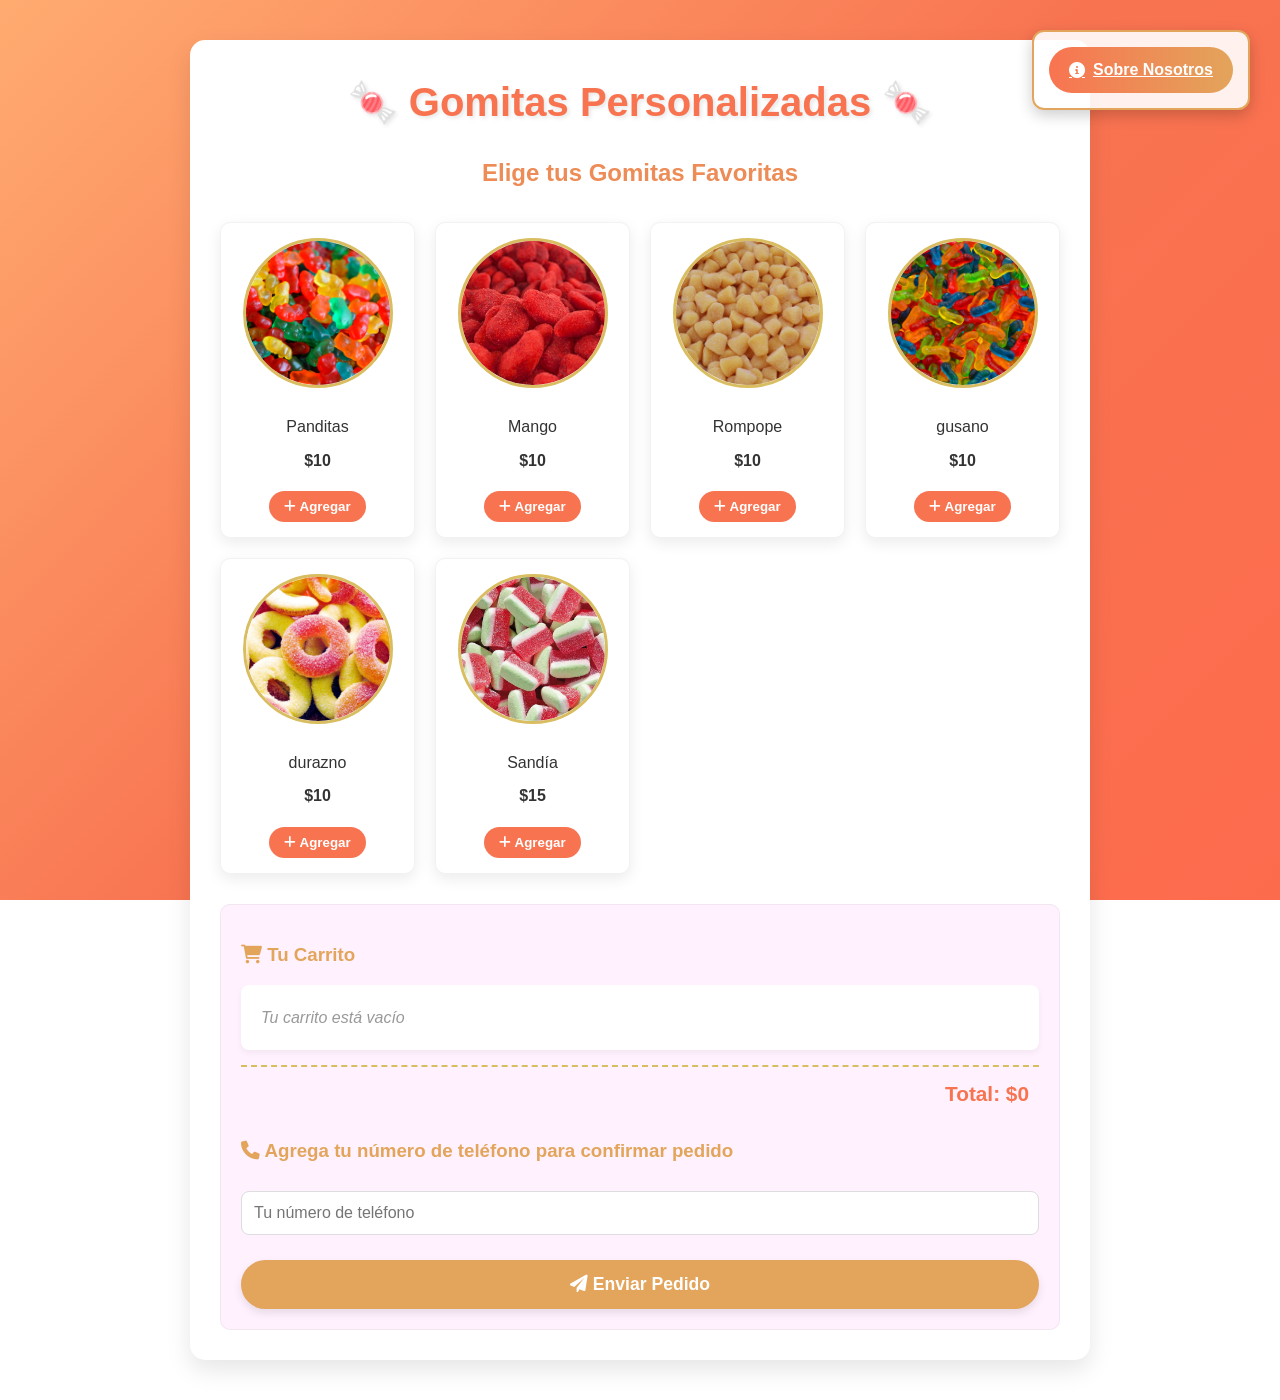
<file: gomitas.html>
<!DOCTYPE html>
<html lang="es">
<head>
    <meta charset="UTF-8">
    <meta name="viewport" content="width=device-width, initial-scale=1.0">
    <title>Gomitas Personalizadas</title>
    <link href="https://cdnjs.cloudflare.com/ajax/libs/font-awesome/6.0.0-beta3/css/all.min.css" rel="stylesheet">

    <style>
        :root {
            --primary-color: #f87451;
            --secondary-color: #ed8c56;
            --accent-color: #e3a45b;
            --gold-color: #d9bd61;
            --background-light: #fff2fe;
            --text-dark: #333333;
        }
        
        body {
            font-family: 'Segoe UI', Tahoma, Geneva, Verdana, sans-serif;
            background: linear-gradient(135deg, #ffab70, #f87451, #fd6b4d);
            background-attachment: fixed;
            color: var(--text-dark);
            line-height: 1.6;
            margin: 0;
            padding: 20px;
        }

        * {
            margin: 0;
            padding: 0;
            box-sizing: border-box;
        }

        .container {
            max-width: 900px;
            margin: 20px auto;
            padding: 30px;
            background-color: white;
            box-shadow: 0 10px 25px rgba(0,0,0,0.1);
            border-radius: 15px;
            position: relative;
            overflow: hidden;
        }

        .container::before {
            content: '';
            position: absolute;
            top: -50%;
            left: -50%;
            width: 200%;
            height: 200%;
            background: linear-gradient(135deg, transparent, var(--primary-color) 20%, transparent 80%);
            transform: rotate(-45deg);
            z-index: -1;
            opacity: 0.1;
        }

        h1 {
            text-align: center;
            color: var(--primary-color);
            margin-bottom: 20px;
            font-size: 2.5rem;
            text-shadow: 2px 2px 4px rgba(0,0,0,0.1);
        }

        h2 {
            text-align: center;
            color: var(--secondary-color);
            margin-bottom: 30px;
        }

        h3 {
            color: var(--accent-color);
            margin: 15px 0;
        }

        .sabores {
            display: grid;
            grid-template-columns: repeat(auto-fit, minmax(180px, 1fr));
            gap: 20px;
            margin-bottom: 30px;
        }

        .sabor {
            background-color: white;
            border-radius: 10px;
            box-shadow: 0 5px 15px rgba(0,0,0,0.08);
            padding: 15px;
            text-align: center;
            transition: all 0.3s ease;
            position: relative;
            overflow: hidden;
            border: 1px solid rgba(0,0,0,0.05);
        }

        .sabor:hover {
            transform: translateY(-10px);
            box-shadow: 0 10px 20px rgba(0,0,0,0.15);
        }

        .sabor img {
            max-width: 150px;
            height: 150px;
            object-fit: cover;
            border-radius: 50%;
            margin-bottom: 10px;
            transition: transform 0.3s ease;
            border: 3px solid var(--gold-color);
        }

        .sabor:hover img {
            transform: scale(1.1);
        }

        .sabor p {
            color: var(--text-dark);
            font-weight: 500;
            margin: 8px 0;
        }

        .sabor button {
            background-color: var(--primary-color);
            color: white;
            border: none;
            padding: 8px 15px;
            border-radius: 20px;
            cursor: pointer;
            transition: background-color 0.3s ease;
            margin-top: 10px;
            font-weight: bold;
        }

        .sabor button:hover {
            background-color: var(--secondary-color);
            transform: scale(1.05);
        }

        #carrito {
            background-color: var(--background-light);
            border-radius: 10px;
            padding: 20px;
            margin-top: 30px;
            border: 1px solid rgba(0,0,0,0.05);
        }

        #lista-carrito {
            list-style-type: none;
            margin-bottom: 15px;
        }

        #lista-carrito li {
            display: flex;
            justify-content: space-between;
            align-items: center;
            padding: 12px;
            background-color: white;
            border-radius: 8px;
            margin-bottom: 10px;
            box-shadow: 0 3px 6px rgba(0,0,0,0.05);
        }

        #lista-carrito li button {
            background-color: #ff4d4d;
            color: white;
            border: none;
            padding: 5px 10px;
            border-radius: 15px;
            cursor: pointer;
            transition: all 0.2s ease;
        }

        #lista-carrito li button:hover {
            background-color: #ff3333;
            transform: scale(1.05);
        }

        #telefono {
            width: 100%;
            padding: 12px;
            margin: 10px 0;
            border: 1px solid #ddd;
            border-radius: 8px;
            font-size: 1rem;
            transition: border-color 0.3s;
        }

        #telefono:focus {
            outline: none;
            border-color: var(--accent-color);
            box-shadow: 0 0 5px rgba(227, 164, 91, 0.3);
        }

        #total {
            font-size: 1.3rem;
            font-weight: bold;
            text-align: right;
            color: var(--primary-color);
            margin: 15px 0;
            padding: 10px;
            border-top: 2px dashed var(--gold-color);
        }

        #enviar {
            display: block;
            width: 100%;
            background-color: var(--accent-color);
            color: white;
            border: none;
            padding: 14px 20px;
            border-radius: 25px;
            font-size: 1.1rem;
            font-weight: bold;
            cursor: pointer;
            transition: all 0.3s ease;
            margin-top: 15px;
            box-shadow: 0 4px 8px rgba(0,0,0,0.1);
        }

        #enviar:hover {
            background-color: var(--primary-color);
            transform: translateY(-3px);
            box-shadow: 0 6px 12px rgba(0,0,0,0.15);
        }

        #enviar:active {
            transform: translateY(1px);
        }

        /* Estilo para el cuadro de "Sobre Nosotros" */
        .sobre-nosotros-box {
            position: fixed;
            top: 30px;
            right: 30px;
            background-color: rgba(255, 255, 255, 0.9);
            padding: 15px;
            border-radius: 12px;
            box-shadow: 0 5px 15px rgba(0, 0, 0, 0.2);
            z-index: 1000;
            text-align: center;
            transition: all 0.3s ease;
            border: 2px solid var(--accent-color);
        }

        .sobre-nosotros-box:hover {
            transform: translateY(-5px);
            box-shadow: 0 8px 20px rgba(0, 0, 0, 0.25);
        }

        .sobre-nosotros-btn {
            background: linear-gradient(to right, var(--primary-color), var(--accent-color));
            color: white;
            border: none;
            padding: 10px 20px;
            border-radius: 25px;
            font-weight: bold;
            cursor: pointer;
            transition: all 0.3s ease;
            font-size: 1rem;
            display: flex;
            align-items: center;
            justify-content: center;
        }

        .sobre-nosotros-btn i {
            margin-right: 8px;
        }

        .sobre-nosotros-btn:hover {
            transform: scale(1.05);
            box-shadow: 0 4px 8px rgba(0, 0, 0, 0.2);
        }

        @media (max-width: 600px) {
            .sabores {
                grid-template-columns: repeat(2, 1fr);
            }
            
            h1 {
                font-size: 2rem;
            }
            
            .container {
                padding: 20px 15px;
            }
            
            .sobre-nosotros-box {
                top: 10px;
                right: 10px;
                padding: 10px;
            }
            
            .sobre-nosotros-btn {
                padding: 8px 15px;
                font-size: 0.9rem;
            }
        }
    </style>
</head>
<body>
    <!-- Botón "Sobre Nosotros" fijo -->
    <div class="sobre-nosotros-box">
        <a href="index.html" class="sobre-nosotros-btn">
            <i class="fas fa-info-circle"></i> Sobre Nosotros
        </a>
    </div>
    
    <div class="container">
        <h1>🍬 Gomitas Personalizadas 🍬</h1>
        <h2>Elige tus Gomitas Favoritas</h2>
        
        <div class="sabores" id="sabores">
            <div class="sabor" data-sabor="panditas" data-precio="10">
                <img src="productos/gomitas.jpg" alt="Gomitas Panditas">
                <p>Panditas</p>
                <p><strong>$10</strong></p>
                <button onclick="agregarAlCarrito('Panditas', 10)">
                    <i class="fas fa-plus"></i> Agregar
                </button>
            </div>
            <div class="sabor" data-sabor="mango" data-precio="10">
                <img src="productos/mango.jpg" alt="Gomitas de Mango">
                <p>Mango</p>
                <p><strong>$10</strong></p>
                <button onclick="agregarAlCarrito('Mango', 10)">
                    <i class="fas fa-plus"></i> Agregar
                </button>
            </div>
            <div class="sabor" data-sabor="Rompope" data-precio="10">
                <img src="productos/rompopr.jpg" alt="Gomitas de Rompope">
                <p>Rompope</p>
                <p><strong>$10</strong></p>
                <button onclick="agregarAlCarrito('Rompope', 10)">
                    <i class="fas fa-plus"></i> Agregar
                </button>
            </div>
            <div class="sabor" data-sabor="gusano" data-precio="10">
                <img src="productos/gusano.jpg" alt="Gomitas de gusano">
                <p>gusano</p>
                <p><strong>$10</strong></p>
                <button onclick="agregarAlCarrito('gusano', 10)">
                    <i class="fas fa-plus"></i> Agregar
                </button>
            </div>
            <div class="sabor" data-sabor="durazno" data-precio="10">
                <img src="productos/durazno.jpg" alt="Gomitas de durazno">
                <p>durazno</p>
                <p><strong>$10</strong></p>
                <button onclick="agregarAlCarrito('durazno', 10)">
                    <i class="fas fa-plus"></i> Agregar
                </button>
            </div>
            <div class="sabor" data-sabor="Sandía" data-precio="15">
                <img src="productos/SANDIA.jpg" alt="Gomitas con Sandía">
                <p>Sandía</p>
                <p><strong>$15</strong></p>
                <button onclick="agregarAlCarrito('Chamoy', 15)">
                    <i class="fas fa-plus"></i> Agregar
                </button>
            </div>
        </div>

        <div id="carrito">
            <h3><i class="fas fa-shopping-cart"></i> Tu Carrito</h3>
            <ul id="lista-carrito"></ul>
            <div id="total">Total: $0</div>
            <h3><i class="fas fa-phone"></i> Agrega tu número de teléfono para confirmar pedido</h3>
            <input type="tel" id="telefono" placeholder="Tu número de teléfono">
            <button id="enviar" onclick="enviarPedido()">
                <i class="fas fa-paper-plane"></i> Enviar Pedido
            </button>
        </div>
    </div>

    <script>
        let carrito = [];
        let total = 0;

        function agregarAlCarrito(sabor, precio) {
            carrito.push({ sabor, precio });
            total += precio;
            actualizarCarrito();
            
            // Animación de confirmación
            const toast = document.createElement('div');
            toast.style.position = 'fixed';
            toast.style.bottom = '20px';
            toast.style.right = '20px';
            toast.style.backgroundColor = '#e3a45b';
            toast.style.color = 'white';
            toast.style.padding = '10px 20px';
            toast.style.borderRadius = '5px';
            toast.style.boxShadow = '0 3px 10px rgba(0,0,0,0.2)';
            toast.style.zIndex = '1000';
            toast.innerHTML = `<i class="fas fa-check-circle"></i> Agregado: ${sabor}`;
            document.body.appendChild(toast);
            
            setTimeout(() => {
                toast.style.opacity = '0';
                toast.style.transition = 'opacity 0.5s';
                setTimeout(() => {
                    document.body.removeChild(toast);
                }, 500);
            }, 2000);
        }

        function actualizarCarrito() {
            const listaCarrito = document.getElementById('lista-carrito');
            const totalElemento = document.getElementById('total');
            
            listaCarrito.innerHTML = '';
            
            if (carrito.length === 0) {
                const li = document.createElement('li');
                li.innerHTML = '<em>Tu carrito está vacío</em>';
                li.style.textAlign = 'center';
                li.style.color = '#999';
                li.style.padding = '20px';
                listaCarrito.appendChild(li);
            } else {
                carrito.forEach((item, index) => {
                    const li = document.createElement('li');
                    li.innerHTML = `
                        <span>${item.sabor} - <strong>$${item.precio}</strong></span>
                        <button onclick="eliminarDelCarrito(${index})">
                            <i class="fas fa-trash"></i>
                        </button>`;
                    listaCarrito.appendChild(li);
                });
            }

            totalElemento.textContent = `Total: $${total}`;
        }

        function eliminarDelCarrito(index) {
            total -= carrito[index].precio;
            carrito.splice(index, 1);
            actualizarCarrito();
        }

        function enviarPedido() {
            if (carrito.length === 0) {
                alert('Tu carrito está vacío');
                return;
            }

            let telefono = document.getElementById('telefono').value.trim();
            if (telefono === '') {
                alert('Por favor, ingresa tu número de teléfono');
                return;
            }

            let mensaje = `Nuevo Pedido:\nTeléfono: ${telefono}\n\nDetalles:\n`;
            carrito.forEach(item => {
                mensaje += `- ${item.sabor} ($${item.precio})\n`;
            });
            mensaje += `\nTotal: $${total}`;

            alert(mensaje);
            
            // Mensaje de confirmación
            const confirmacion = document.createElement('div');
            confirmacion.style.position = 'fixed';
            confirmacion.style.top = '0';
            confirmacion.style.left = '0';
            confirmacion.style.width = '100%';
            confirmacion.style.height = '100%';
            confirmacion.style.backgroundColor = 'rgba(0,0,0,0.8)';
            confirmacion.style.display = 'flex';
            confirmacion.style.justifyContent = 'center';
            confirmacion.style.alignItems = 'center';
            confirmacion.style.zIndex = '2000';
            
            const contenido = document.createElement('div');
            contenido.style.backgroundColor = 'white';
            contenido.style.padding = '30px';
            contenido.style.borderRadius = '10px';
            contenido.style.textAlign = 'center';
            contenido.style.maxWidth = '80%';
            contenido.innerHTML = `
                <i class="fas fa-check-circle" style="color: #f87451; font-size: 3rem; margin-bottom: 15px;"></i>
                <h2 style="color: #f87451;">¡Pedido Enviado!</h2>
                <p style="margin: 15px 0;">Nos comunicaremos contigo pronto al:</p>
                <p style="font-size: 1.2rem; font-weight: bold; margin-bottom: 20px;">${telefono}</p>
                <button id="cerrar-confirmacion" style="background-color: #e3a45b; color: white; border: none; padding: 10px 20px; border-radius: 20px; cursor: pointer;">Cerrar</button>
            `;
            
            confirmacion.appendChild(contenido);
            document.body.appendChild(confirmacion);
            
            document.getElementById('cerrar-confirmacion').addEventListener('click', function() {
                document.body.removeChild(confirmacion);
            });
            
            // Limpiar carrito
            carrito = [];
            total = 0;
            actualizarCarrito();
            document.getElementById('telefono').value = '';
        }

        // Inicializar carrito vacío al cargar
        window.onload = function() {
            actualizarCarrito();
        };
    </script>
</body>
</html>
</file>
